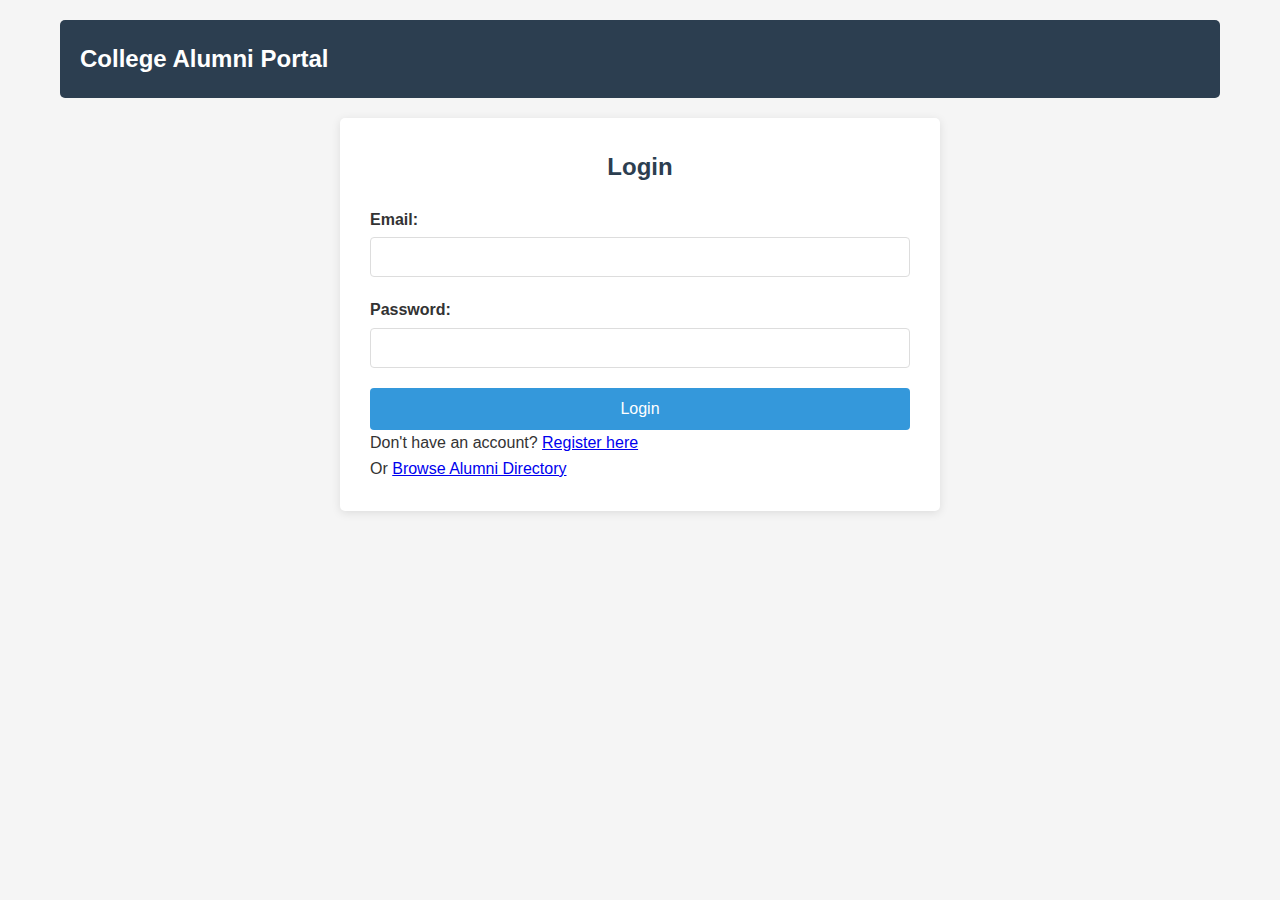
<file: index.html>
<!DOCTYPE html>
<html lang="en">
<head>
    <meta charset="UTF-8">
    <meta name="viewport" content="width=device-width, initial-scale=1.0">
    <title>Alumni Portal - Login</title>
    <link rel="stylesheet" href="style.css">
</head>
<body>
    <div class="container">
        <header>
            <h1>College Alumni Portal</h1>
        </header>
        
        <div class="form-container">
            <h2>Login</h2>
            <form id="loginForm">
                <div class="form-group">
                    <label for="email">Email:</label>
                    <input type="email" id="email" required>
                </div>
                
                <div class="form-group">
                    <label for="password">Password:</label>
                    <input type="password" id="password" required>
                </div>
                
                <button type="submit">Login</button>
            </form>
            
            <p>Don't have an account? <a href="register.html">Register here</a></p>
            <p>Or <a href="directory.html">Browse Alumni Directory</a></p>
        </div>
    </div>
    
    <script src="script.js"></script>
</body>
</html>
</file>
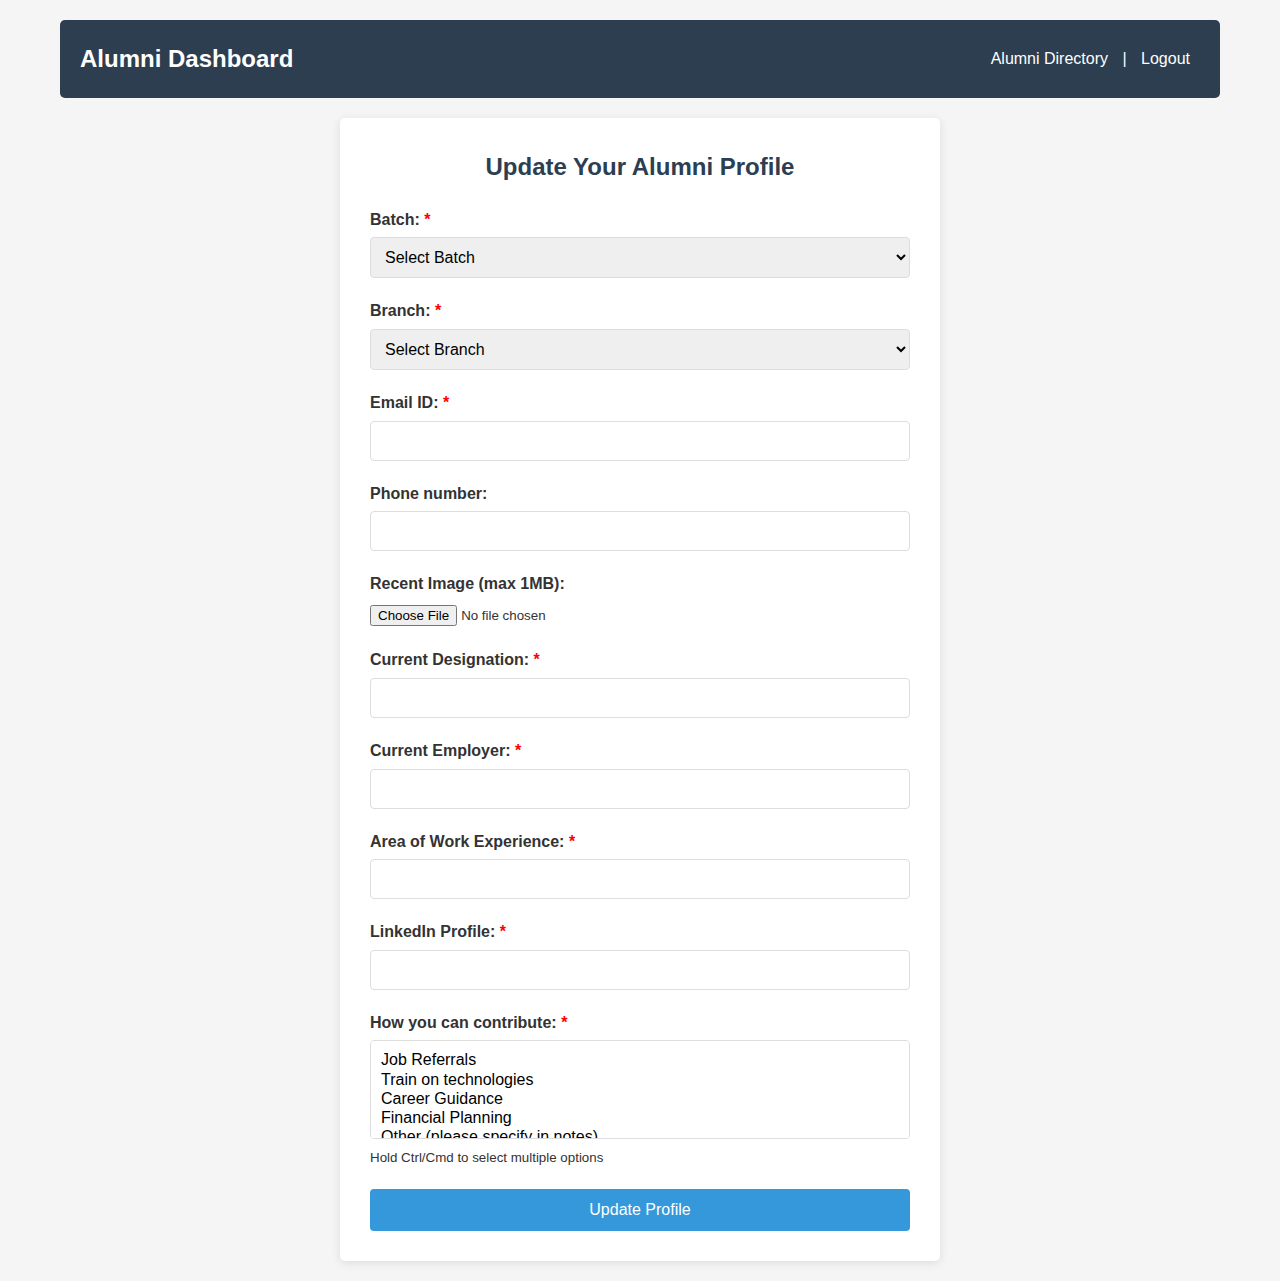
<file: dashboard.html>
<!DOCTYPE html>
<html lang="en">
<head>
    <meta charset="UTF-8">
    <meta name="viewport" content="width=device-width, initial-scale=1.0">
    <title>Alumni Portal - Dashboard</title>
    <link rel="stylesheet" href="style.css">
</head>
<body>
    <div class="container">
        <header>
            <h1>Alumni Dashboard</h1>
            <nav>
                <a href="directory.html">Alumni Directory</a> | 
                <a href="#" id="logoutBtn">Logout</a>
            </nav>
        </header>
        
        <div class="form-container">
            <h2>Update Your Alumni Profile</h2>
            <form id="profileForm">
                <div class="form-group">
                    <label for="batch">Batch: <span class="required">*</span></label>
                    <select id="batch" required>
                        <option value="">Select Batch</option>
                        <option value="1994">1994</option>
                        <option value="1995">1995</option>
                        <option value="1996">1996</option>
                        <option value="1997">1997</option>
                    </select>
                </div>
                
                <div class="form-group">
                    <label for="branch">Branch: <span class="required">*</span></label>
                    <select id="branch" required>
                        <option value="">Select Branch</option>
                        <option value="EEE">EEE</option>
                        <option value="ECE">ECE</option>
                        <option value="CSE">CSE</option>
                        <option value="Mech">Mech</option>
                        <option value="Civil">Civil</option>
                        <option value="Others">Others</option>
                    </select>
                    <input type="text" id="otherBranch" class="hidden" placeholder="Specify other branch">
                </div>
                
                <div class="form-group">
                    <label for="email">Email ID: <span class="required">*</span></label>
                    <input type="email" id="email" required>
                </div>
                
                <div class="form-group">
                    <label for="phone">Phone number:</label>
                    <input type="tel" id="phone">
                </div>
                
                <div class="form-group">
                    <label for="image">Recent Image (max 1MB):</label>
                    <input type="file" id="image" accept="image/*">
                </div>
                
                <div class="form-group">
                    <label for="designation">Current Designation: <span class="required">*</span></label>
                    <input type="text" id="designation" required>
                </div>
                
                <div class="form-group">
                    <label for="employer">Current Employer: <span class="required">*</span></label>
                    <input type="text" id="employer" required>
                </div>
                
                <div class="form-group">
                    <label for="areaOfWork">Area of Work Experience: <span class="required">*</span></label>
                    <input type="text" id="areaOfWork" required>
                </div>
                
                <div class="form-group">
                    <label for="linkedin">LinkedIn Profile: <span class="required">*</span></label>
                    <input type="url" id="linkedin" required>
                </div>
                
                <div class="form-group">
                    <label for="contributions">How you can contribute: <span class="required">*</span></label>
                    <select id="contributions" multiple required>
                        <option value="Job Referrals">Job Referrals</option>
                        <option value="Train on technologies">Train on technologies</option>
                        <option value="Career Guidance">Career Guidance</option>
                        <option value="Financial Planning">Financial Planning</option>
                        <option value="Other">Other (please specify in notes)</option>
                    </select>
                    <small>Hold Ctrl/Cmd to select multiple options</small>
                </div>
                
                <button type="submit">Update Profile</button>
            </form>
        </div>
    </div>
    
    <script src="script.js"></script>
</body>
</html>
</file>
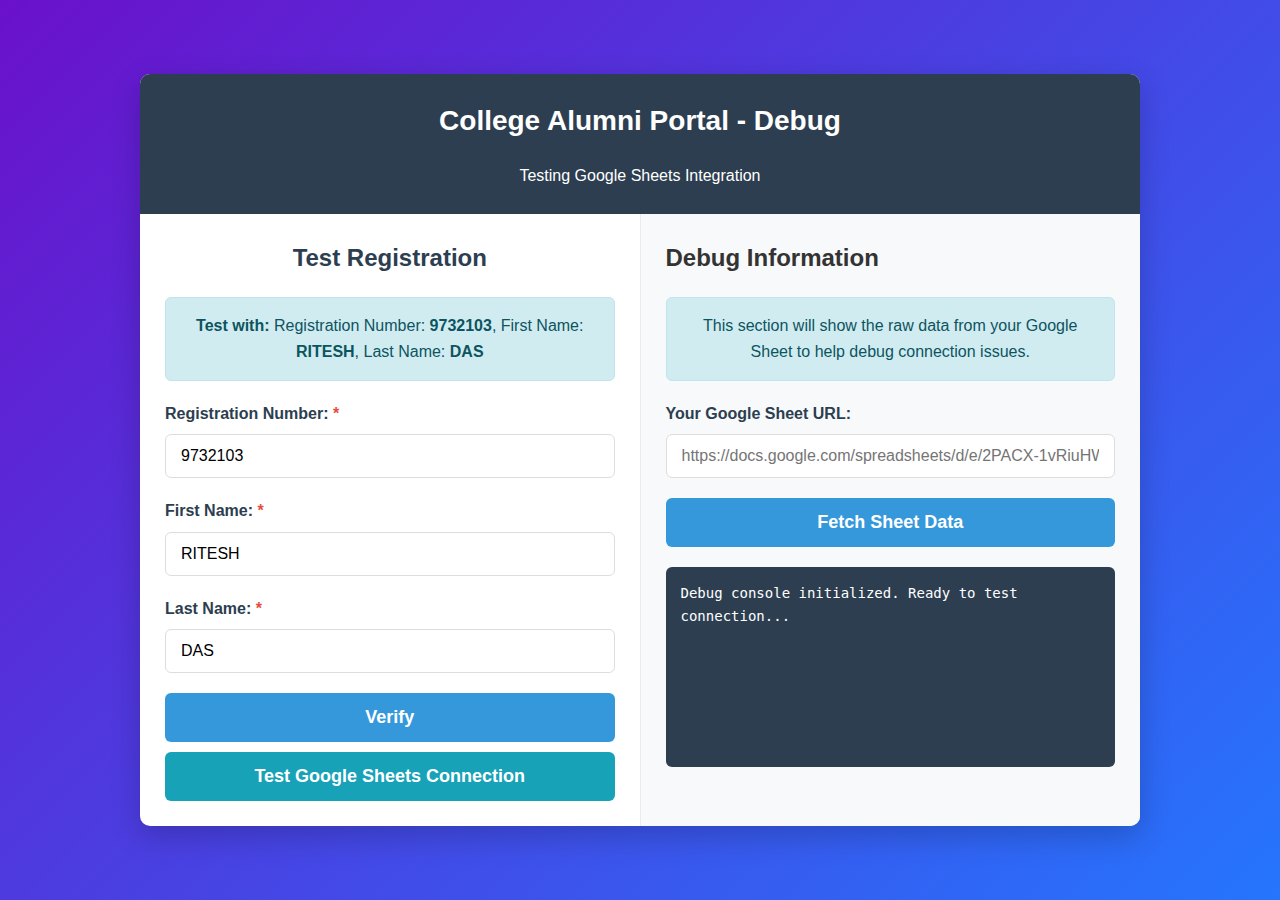
<file: directory.html>
<!DOCTYPE html>
<html lang="en">
<head>
    <meta charset="UTF-8">
    <meta name="viewport" content="width=device-width, initial-scale=1.0">
    <title>College Alumni Portal - Debug</title>
    <style>
        * {
            box-sizing: border-box;
            margin: 0;
            padding: 0;
            font-family: 'Segoe UI', Tahoma, Geneva, Verdana, sans-serif;
        }

        body {
            background: linear-gradient(135deg, #6a11cb 0%, #2575fc 100%);
            color: #333;
            line-height: 1.6;
            min-height: 100vh;
            display: flex;
            justify-content: center;
            align-items: center;
            padding: 20px;
        }

        .container {
            width: 100%;
            max-width: 1000px;
            background: white;
            border-radius: 10px;
            box-shadow: 0 10px 30px rgba(0, 0, 0, 0.2);
            overflow: hidden;
        }

        header {
            background-color: #2c3e50;
            color: white;
            padding: 25px;
            text-align: center;
        }

        header h1 {
            font-size: 28px;
            margin-bottom: 10px;
        }

        .content {
            display: flex;
            flex-wrap: wrap;
        }

        .form-section, .debug-section {
            flex: 1;
            min-width: 300px;
            padding: 25px;
        }

        .debug-section {
            background-color: #f8f9fa;
            border-left: 1px solid #e9ecef;
        }

        .form-container h2 {
            margin-bottom: 20px;
            color: #2c3e50;
            text-align: center;
            font-size: 24px;
        }

        .form-group {
            margin-bottom: 20px;
        }

        label {
            display: block;
            margin-bottom: 8px;
            font-weight: 600;
            color: #2c3e50;
        }

        input[type="text"],
        input[type="email"],
        input[type="password"],
        input[type="url"] {
            width: 100%;
            padding: 12px 15px;
            border: 1px solid #ddd;
            border-radius: 6px;
            font-size: 16px;
            transition: border-color 0.3s;
        }

        input:focus {
            border-color: #3498db;
            outline: none;
            box-shadow: 0 0 0 2px rgba(52, 152, 219, 0.2);
        }

        button {
            background-color: #3498db;
            color: white;
            border: none;
            padding: 14px 20px;
            border-radius: 6px;
            cursor: pointer;
            font-size: 18px;
            width: 100%;
            font-weight: 600;
            transition: background-color 0.3s;
        }

        button:hover {
            background-color: #2980b9;
        }

        .hidden {
            display: none;
        }

        .required {
            color: #e74c3c;
        }

        .message {
            padding: 15px;
            margin: 20px 0;
            border-radius: 6px;
            text-align: center;
            font-weight: 500;
        }

        .success {
            background-color: #d4edda;
            color: #155724;
            border: 1px solid #c3e6cb;
        }

        .error {
            background-color: #f8d7da;
            color: #721c24;
            border: 1px solid #f5c6cb;
        }

        .info {
            background-color: #d1ecf1;
            color: #0c5460;
            border: 1px solid #bee5eb;
        }

        p {
            text-align: center;
            margin-top: 20px;
        }

        a {
            color: #3498db;
            text-decoration: none;
            font-weight: 600;
        }

        a:hover {
            text-decoration: underline;
        }

        .debug-output {
            background: #2c3e50;
            color: white;
            padding: 15px;
            border-radius: 6px;
            height: 200px;
            overflow-y: auto;
            font-family: monospace;
            font-size: 14px;
            margin-top: 20px;
        }

        .test-btn {
            background: #17a2b8;
            margin-top: 10px;
        }

        .test-btn:hover {
            background: #138496;
        }

        pre {
            white-space: pre-wrap;
            word-wrap: break-word;
        }
    </style>
</head>
<body>
    <div class="container">
        <header>
            <h1>College Alumni Portal - Debug</h1>
            <p>Testing Google Sheets Integration</p>
        </header>
        
        <div class="content">
            <div class="form-section">
                <div class="form-container">
                    <h2>Test Registration</h2>
                    
                    <div id="errorMessage" class="message error hidden">
                        Error: No matching record found. Please check your details.
                    </div>
                    
                    <div id="successMessage" class="message success hidden">
                        Verification successful! Please set up your login credentials.
                    </div>
                    
                    <div id="demoInfo" class="message info">
                        <strong>Test with:</strong> Registration Number: <strong>9732103</strong>, First Name: <strong>RITESH</strong>, Last Name: <strong>DAS</strong>
                    </div>
                    
                    <form id="verifyForm">
                        <div class="form-group">
                            <label for="regNumber">Registration Number: <span class="required">*</span></label>
                            <input type="text" id="regNumber" required value="9732103">
                        </div>
                        
                        <div class="form-group">
                            <label for="firstName">First Name: <span class="required">*</span></label>
                            <input type="text" id="firstName" required value="RITESH">
                        </div>
                        
                        <div class="form-group">
                            <label for="lastName">Last Name: <span class="required">*</span></label>
                            <input type="text" id="lastName" required value="DAS">
                        </div>
                        
                        <button type="submit">Verify</button>
                    </form>
                    
                    <button id="testConnection" class="test-btn">Test Google Sheets Connection</button>
                </div>
            </div>
            
            <div class="debug-section">
                <h2>Debug Information</h2>
                <div class="message info">
                    This section will show the raw data from your Google Sheet to help debug connection issues.
                </div>
                
                <div class="form-group">
                    <label for="sheetUrl">Your Google Sheet URL:</label>
                    <input type="url" id="sheetUrl" placeholder="https://docs.google.com/spreadsheets/d/e/2PACX-1vRiuHWofyQmC1qtJFOjzvQTrplvxnCjHUTbKud5LBMwhX_1AS0afEEbbQNB1XqxkguEvYuyaHFsmYlq/pubhtml">
                </div>
                
                <button id="fetchData">Fetch Sheet Data</button>
                
                <div class="debug-output" id="debugOutput">
                    Debug output will appear here...
                </div>
            </div>
        </div>
    </div>

    <script>
        // Configuration - Replace with your published Google Sheets URL
        const AUTH_SHEET_URL = 'https://docs.google.com/spreadsheets/d/e/2PACX-1vRiuHWofyQmC1qtJFOjzvQTrplvxnCjHUTbKud5LBMwhX_1AS0afEEbbQNB1XqxkguEvYuyaHFsmYlq/pubhtml';

        // Utility functions
        function toUpperCase(str) {
            return str ? str.toUpperCase().trim() : '';
        }

        function showError(message) {
            const errorDiv = document.getElementById('errorMessage');
            errorDiv.textContent = message;
            errorDiv.classList.remove('hidden');
            document.getElementById('successMessage').classList.add('hidden');
            
            // Also add to debug output
            addToDebug('ERROR: ' + message);
        }

        function showSuccess(message) {
            const successDiv = document.getElementById('successMessage');
            successDiv.textContent = message;
            successDiv.classList.remove('hidden');
            document.getElementById('errorMessage').classList.add('hidden');
            
            // Also add to debug output
            addToDebug('SUCCESS: ' + message);
        }

        function addToDebug(message) {
            const debugOutput = document.getElementById('debugOutput');
            debugOutput.innerHTML += '<div>' + message + '</div>';
            debugOutput.scrollTop = debugOutput.scrollHeight;
        }

        // Parse CSV data from Google Sheets
        function parseCSV(csvText) {
            addToDebug('Parsing CSV data...');
            const lines = csvText.split('\n');
            const headers = lines[0].split(',').map(header => header.trim());
            
            addToDebug('Headers found: ' + headers.join(', '));
            
            const data = [];
            for (let i = 1; i < lines.length; i++) {
                const values = lines[i].split(',').map(value => value.trim());
                if (values.length === headers.length && values[0] !== '') {
                    const entry = {};
                    headers.forEach((header, index) => {
                        entry[header] = values[index] || '';
                    });
                    data.push(entry);
                    addToDebug('Row ' + i + ': ' + JSON.stringify(entry));
                }
            }
            
            addToDebug('Total rows parsed: ' + data.length);
            return data;
        }

        // Fetch data from Google Sheets
        async function fetchSheetData(url) {
            addToDebug('Fetching data from: ' + url);
            try {
                const response = await fetch(url);
                if (!response.ok) {
                    throw new Error('HTTP error ' + response.status);
                }
                const csvText = await response.text();
                addToDebug('Raw CSV response: ' + csvText.substring(0, 200) + '...');
                return parseCSV(csvText);
            } catch (error) {
                console.error('Error fetching sheet data:', error);
                addToDebug('ERROR: ' + error.message);
                showError('Failed to load data. Please check your URL and try again.');
                return [];
            }
        }

        // Initialize when page loads
        document.addEventListener('DOMContentLoaded', function() {
            const debugOutput = document.getElementById('debugOutput');
            debugOutput.innerHTML = 'Debug console initialized. Ready to test connection...';
            
            // Test connection button
            document.getElementById('testConnection').addEventListener('click', async function() {
                const sheetUrl = document.getElementById('sheetUrl').value || AUTH_SHEET_URL;
                addToDebug('Testing connection to: ' + sheetUrl);
                
                const data = await fetchSheetData(sheetUrl);
                addToDebug('Connection test completed. Data length: ' + data.length);
            });
            
            // Fetch data button
            document.getElementById('fetchData').addEventListener('click', async function() {
                const sheetUrl = document.getElementById('sheetUrl').value || AUTH_SHEET_URL;
                addToDebug('Fetching data from: ' + sheetUrl);
                
                const data = await fetchSheetData(sheetUrl);
                addToDebug('Data fetch completed. Found ' + data.length + ' records.');
                
                if (data.length > 0) {
                    addToDebug('First record: ' + JSON.stringify(data[0]));
                }
            });
            
            // Verification form
            const verifyForm = document.getElementById('verifyForm');
            if (verifyForm) {
                verifyForm.addEventListener('submit', async function(e) {
                    e.preventDefault();
                    
                    const regNumber = toUpperCase(document.getElementById('regNumber').value);
                    const firstName = toUpperCase(document.getElementById('firstName').value);
                    const lastName = toUpperCase(document.getElementById('lastName').value);
                    
                    addToDebug('Verifying: ' + regNumber + ', ' + firstName + ', ' + lastName);
                    
                    const sheetUrl = document.getElementById('sheetUrl').value || AUTH_SHEET_URL;
                    const authData = await fetchSheetData(sheetUrl);
                    
                    addToDebug('Looking for matching record...');
                    
                    // Check if user exists
                    const user = authData.find(u => {
                        const match = toUpperCase(u.RegistrationNumber) === regNumber &&
                                      toUpperCase(u.FirstName) === firstName &&
                                      toUpperCase(u.LastName) === lastName;
                        
                        if (match) {
                            addToDebug('Found matching user: ' + JSON.stringify(u));
                        }
                        
                        return match;
                    });
                    
                    if (user) {
                        showSuccess('Verification successful! User found in Google Sheet.');
                        addToDebug('User details: ' + JSON.stringify(user));
                    } else {
                        showError('No matching record found. Please check your details.');
                        addToDebug('Available records:');
                        authData.forEach((item, index) => {
                            addToDebug(index + ': ' + item.RegistrationNumber + ' - ' + 
                                      item.FirstName + ' ' + item.LastName);
                        });
                    }
                });
            }
        });
    </script>
</body>
</html>
</file>
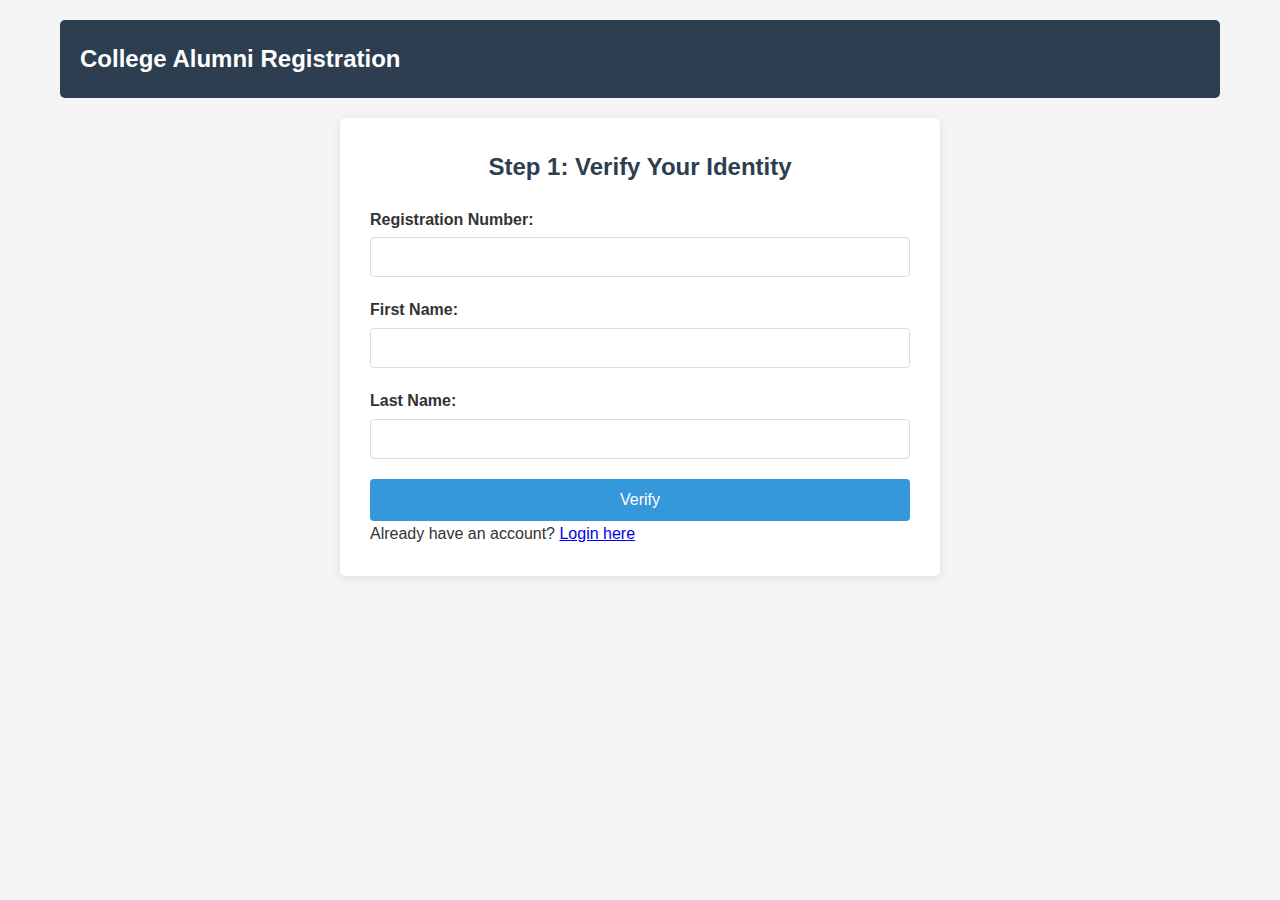
<file: register.html>
<!DOCTYPE html>
<html lang="en">
<head>
    <meta charset="UTF-8">
    <meta name="viewport" content="width=device-width, initial-scale=1.0">
    <title>Alumni Portal - Registration</title>
    <link rel="stylesheet" href="style.css">
</head>
<body>
    <div class="container">
        <header>
            <h1>College Alumni Registration</h1>
        </header>
        
        <div class="form-container">
            <h2>Step 1: Verify Your Identity</h2>
            <form id="verifyForm">
                <div class="form-group">
                    <label for="regNumber">Registration Number:</label>
                    <input type="text" id="regNumber" required>
                </div>
                
                <div class="form-group">
                    <label for="firstName">First Name:</label>
                    <input type="text" id="firstName" required>
                </div>
                
                <div class="form-group">
                    <label for="lastName">Last Name:</label>
                    <input type="text" id="lastName" required>
                </div>
                
                <button type="submit">Verify</button>
            </form>
            
            <div id="successMessage" class="hidden">
                <h3>Verification successful! Please set up your login credentials:</h3>
                <form id="registerForm">
                    <div class="form-group">
                        <label for="newEmail">Email:</label>
                        <input type="email" id="newEmail" required>
                    </div>
                    
                    <div class="form-group">
                        <label for="newPassword">Password:</label>
                        <input type="password" id="newPassword" required>
                    </div>
                    
                    <button type="submit">Complete Registration</button>
                </form>
            </div>
            
            <p>Already have an account? <a href="index.html">Login here</a></p>
        </div>
    </div>
    
    <script src="script.js"></script>
</body>
</html>
</file>
<file: style.css>
* {
    box-sizing: border-box;
    margin: 0;
    padding: 0;
    font-family: 'Segoe UI', Tahoma, Geneva, Verdana, sans-serif;
}

body {
    background-color: #f5f5f5;
    color: #333;
    line-height: 1.6;
}

.container {
    max-width: 1200px;
    margin: 0 auto;
    padding: 20px;
}

header {
    background-color: #2c3e50;
    color: white;
    padding: 20px;
    border-radius: 5px;
    margin-bottom: 20px;
    display: flex;
    justify-content: space-between;
    align-items: center;
}

header h1 {
    font-size: 24px;
}

nav a {
    color: white;
    text-decoration: none;
    margin: 0 10px;
}

.form-container {
    background-color: white;
    padding: 30px;
    border-radius: 5px;
    box-shadow: 0 2px 10px rgba(0, 0, 0, 0.1);
    max-width: 600px;
    margin: 0 auto;
}

.form-container h2 {
    margin-bottom: 20px;
    color: #2c3e50;
    text-align: center;
}

.form-group {
    margin-bottom: 20px;
}

label {
    display: block;
    margin-bottom: 5px;
    font-weight: 600;
}

input[type="text"],
input[type="email"],
input[type="password"],
input[type="tel"],
input[type="url"],
select,
textarea {
    width: 100%;
    padding: 10px;
    border: 1px solid #ddd;
    border-radius: 4px;
    font-size: 16px;
}

button {
    background-color: #3498db;
    color: white;
    border: none;
    padding: 12px 20px;
    border-radius: 4px;
    cursor: pointer;
    font-size: 16px;
    width: 100%;
}

button:hover {
    background-color: #2980b9;
}

.hidden {
    display: none;
}

.required {
    color: red;
}

.search-container {
    display: flex;
    margin-bottom: 20px;
}

#searchInput {
    flex: 1;
    margin-right: 10px;
}

#searchBtn {
    width: auto;
}

.alumni-grid {
    display: grid;
    grid-template-columns: repeat(auto-fill, minmax(300px, 1fr));
    gap: 20px;
}

.alumni-card {
    background-color: white;
    border-radius: 5px;
    box-shadow: 0 2px 5px rgba(0, 0, 0, 0.1);
    padding: 20px;
    transition: transform 0.3s ease;
}

.alumni-card:hover {
    transform: translateY(-5px);
}

.alumni-image {
    width: 100px;
    height: 100px;
    border-radius: 50%;
    object-fit: cover;
    margin-bottom: 15px;
}

.alumni-name {
    font-size: 18px;
    font-weight: bold;
    margin-bottom: 10px;
}

.alumni-details p {
    margin-bottom: 8px;
}

@media (max-width: 768px) {
    .alumni-grid {
        grid-template-columns: 1fr;
    }
    
    header {
        flex-direction: column;
        text-align: center;
    }
    
    nav {
        margin-top: 15px;
    }
}
</file>
